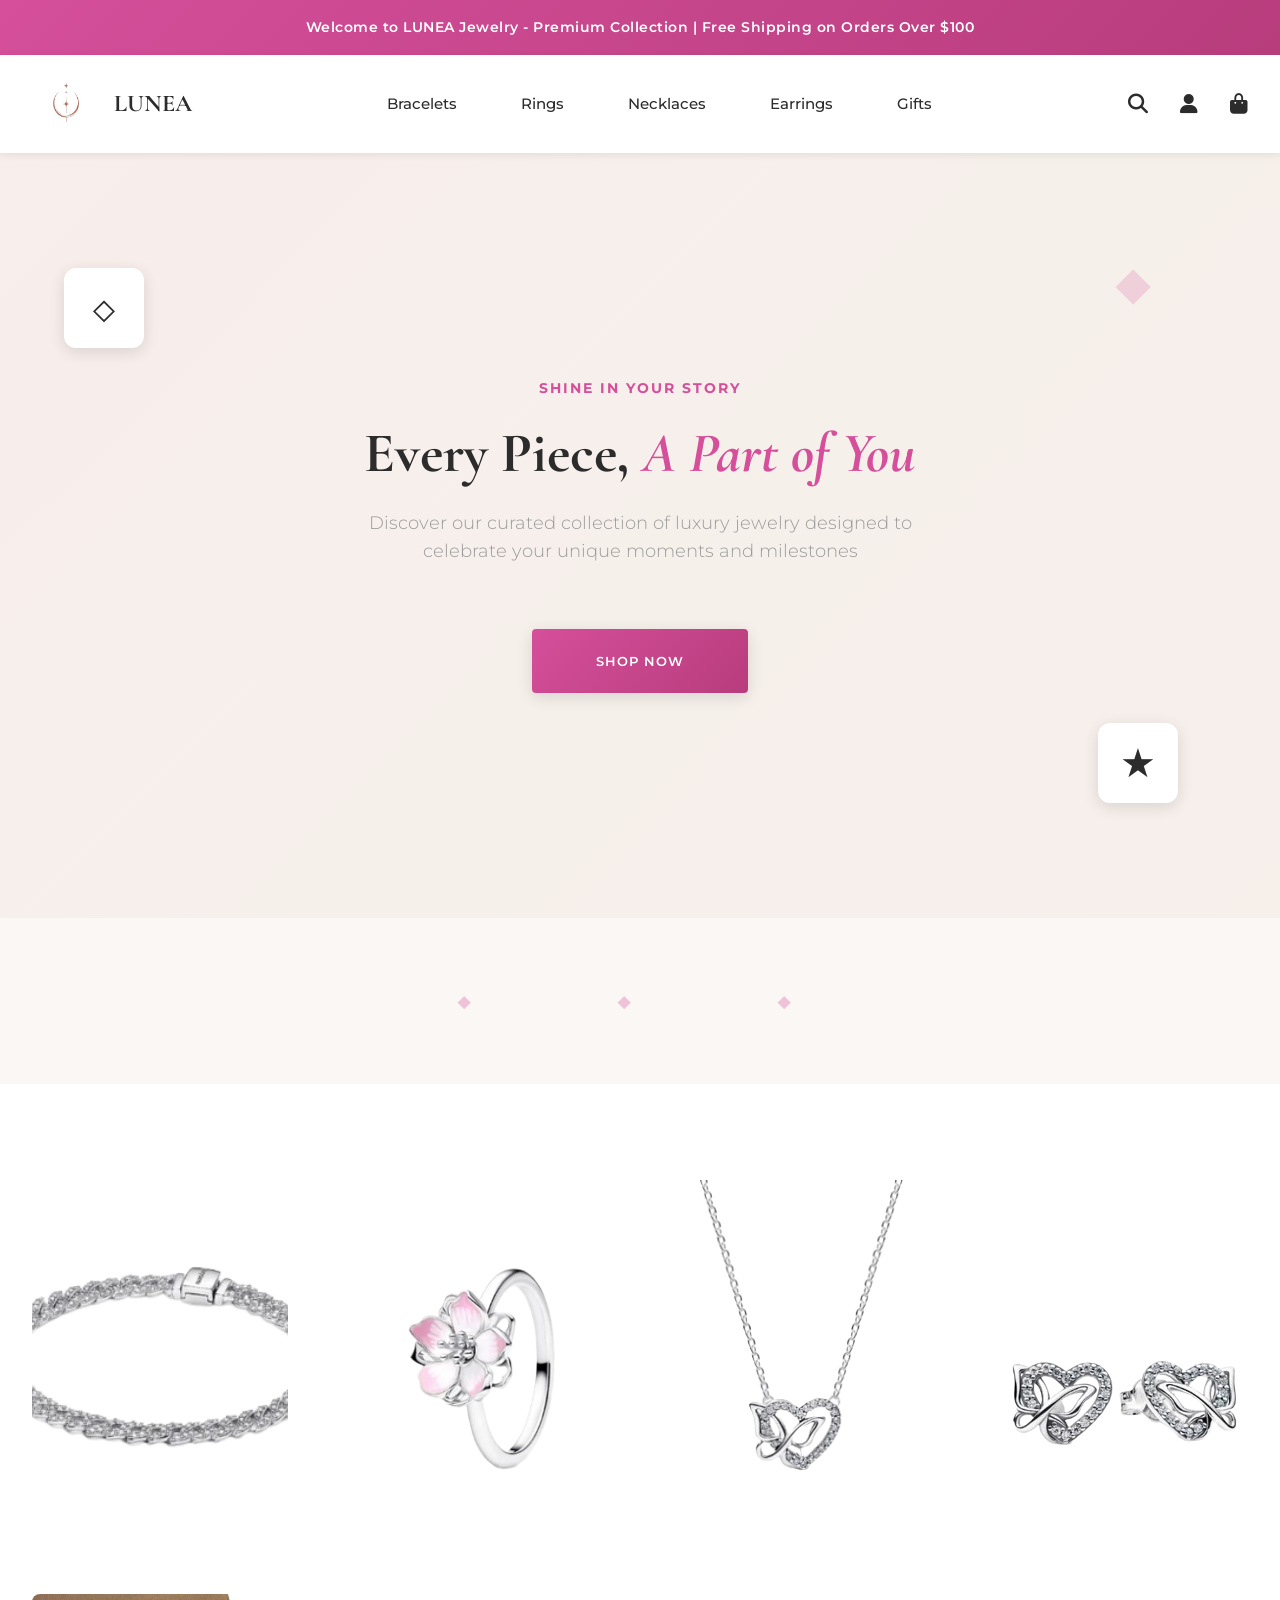
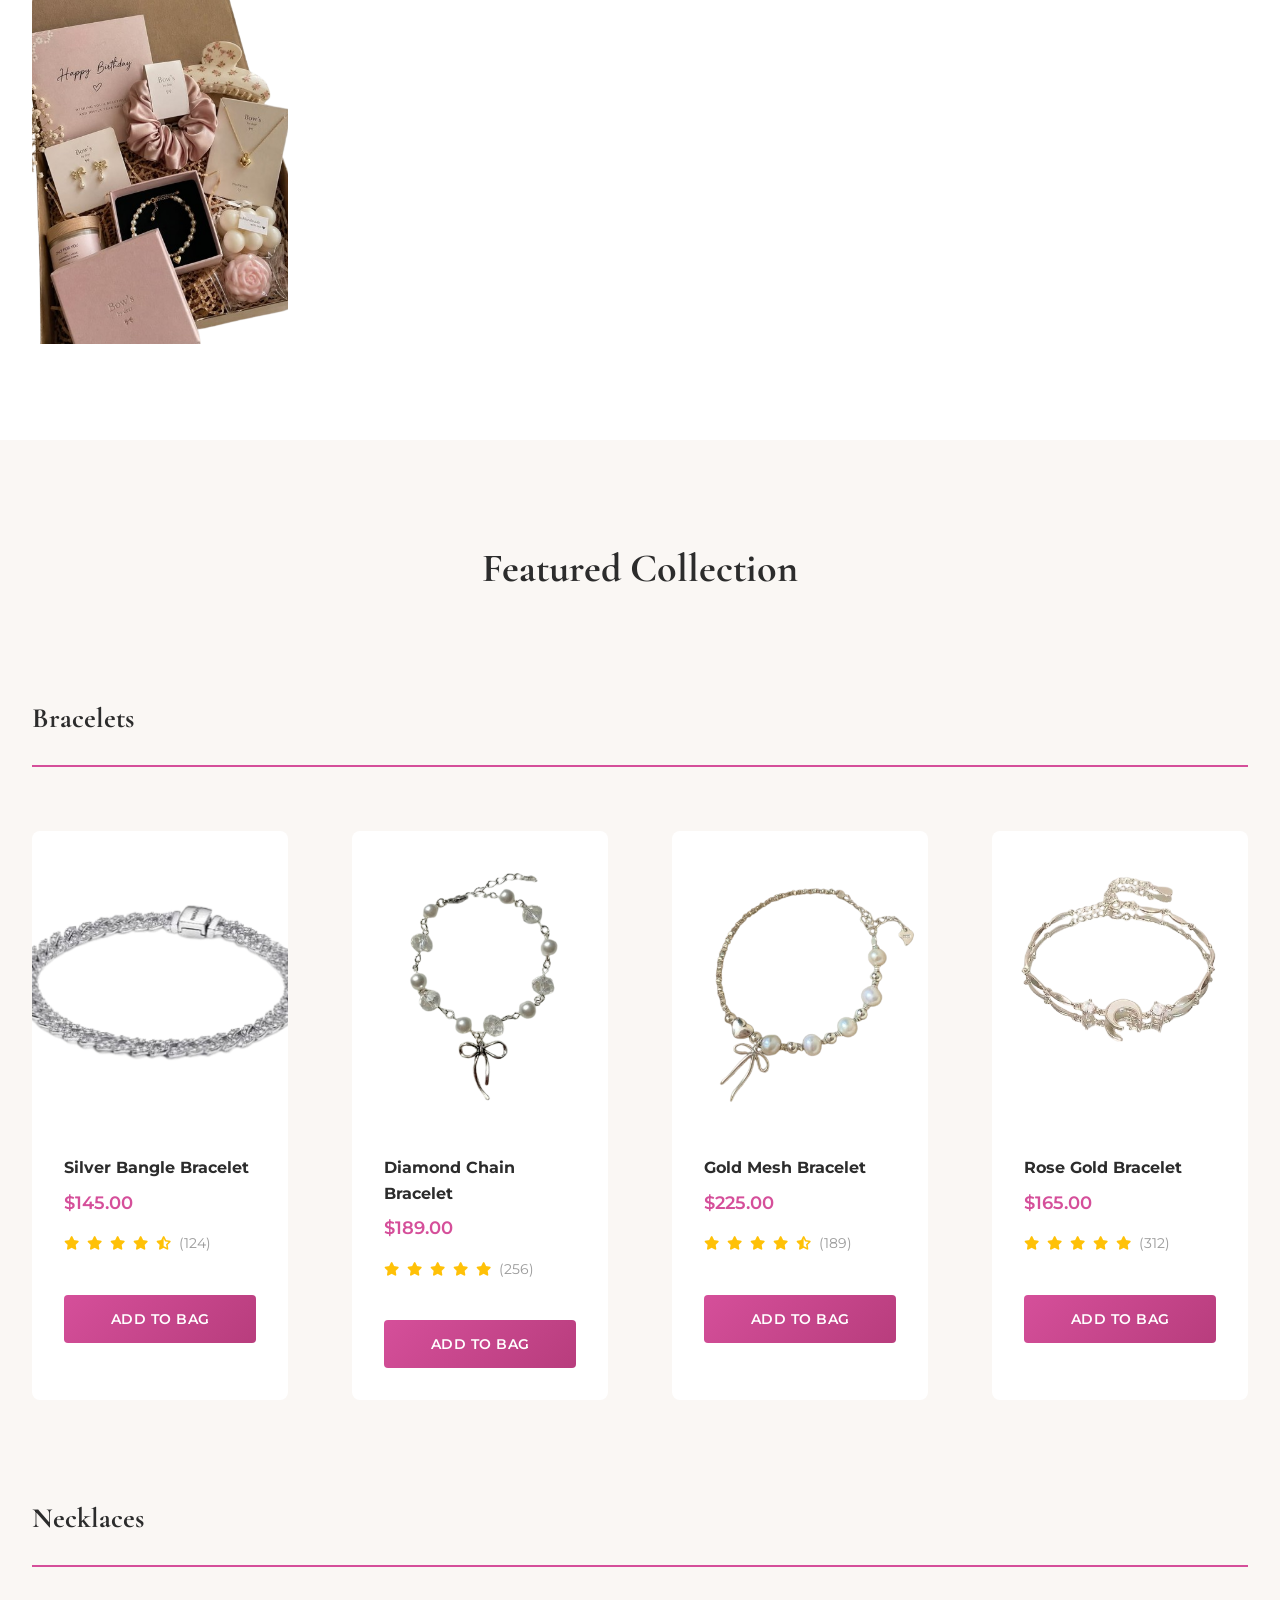
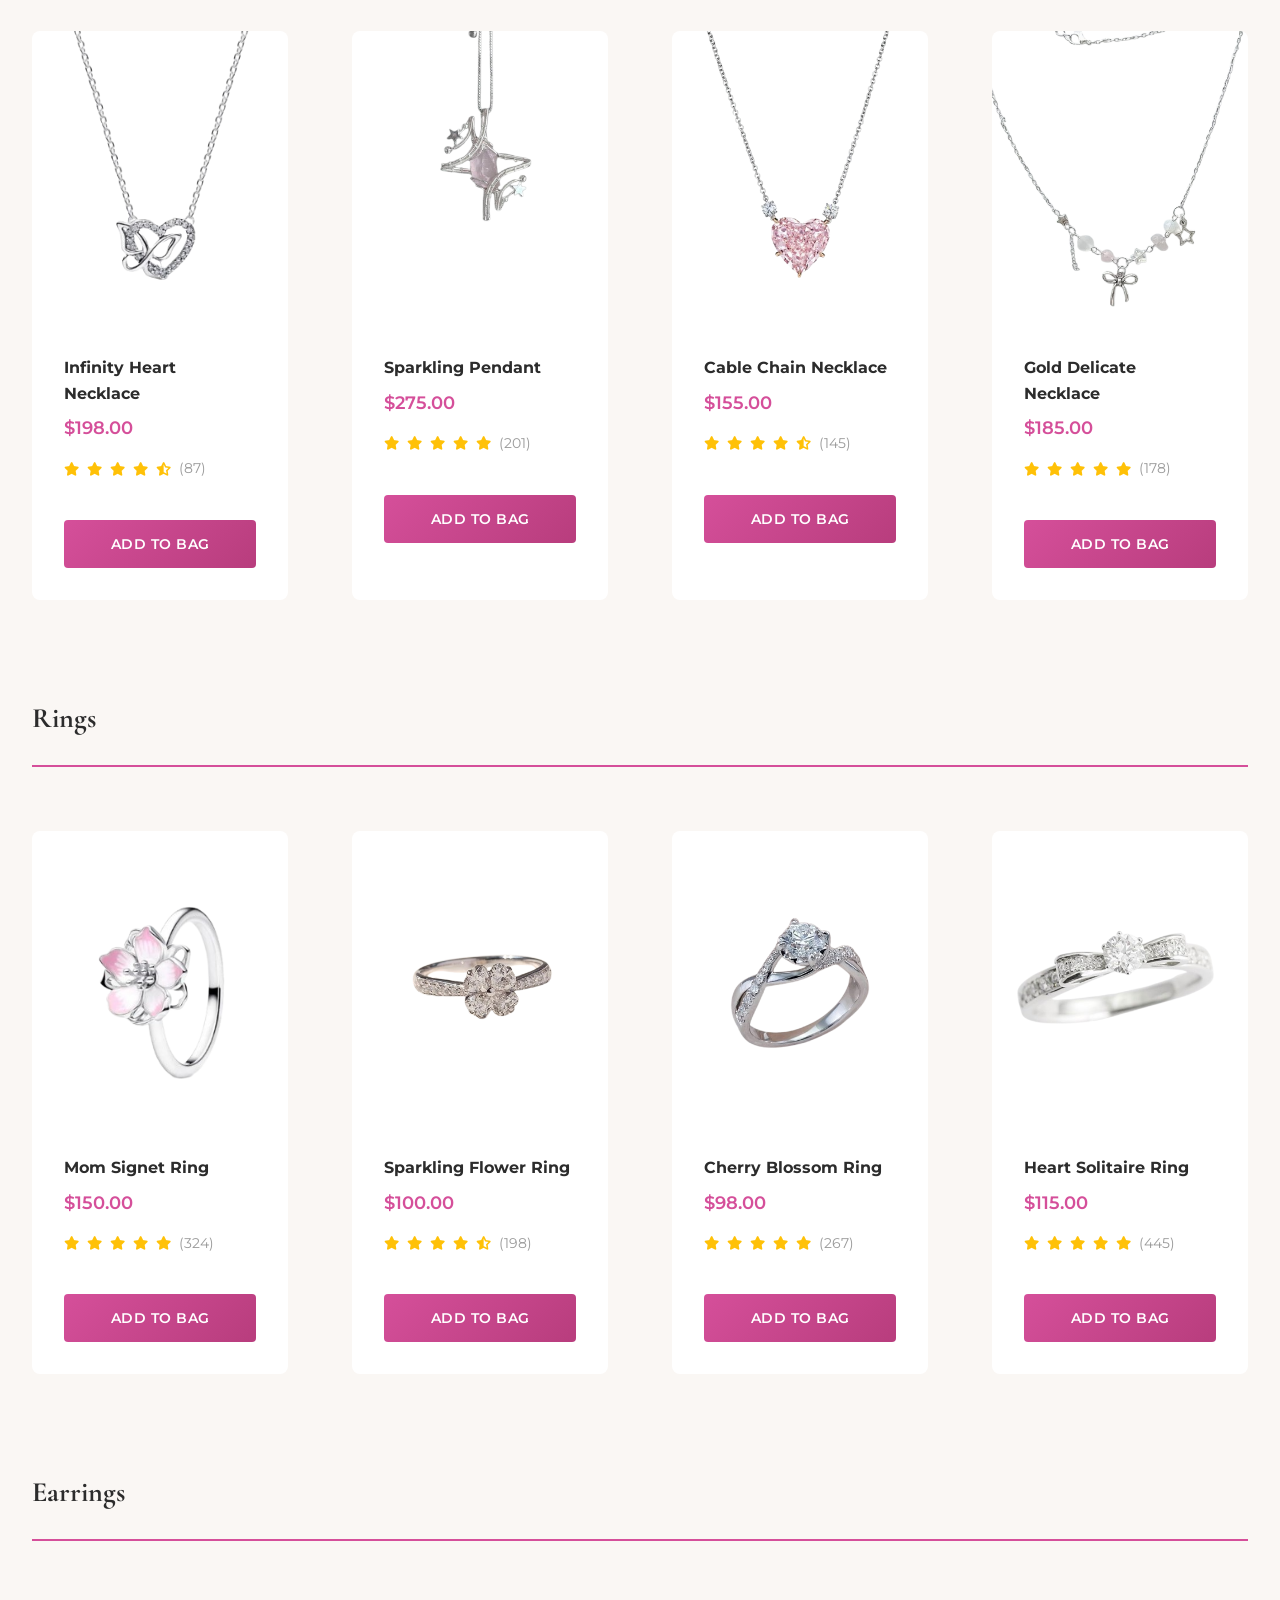
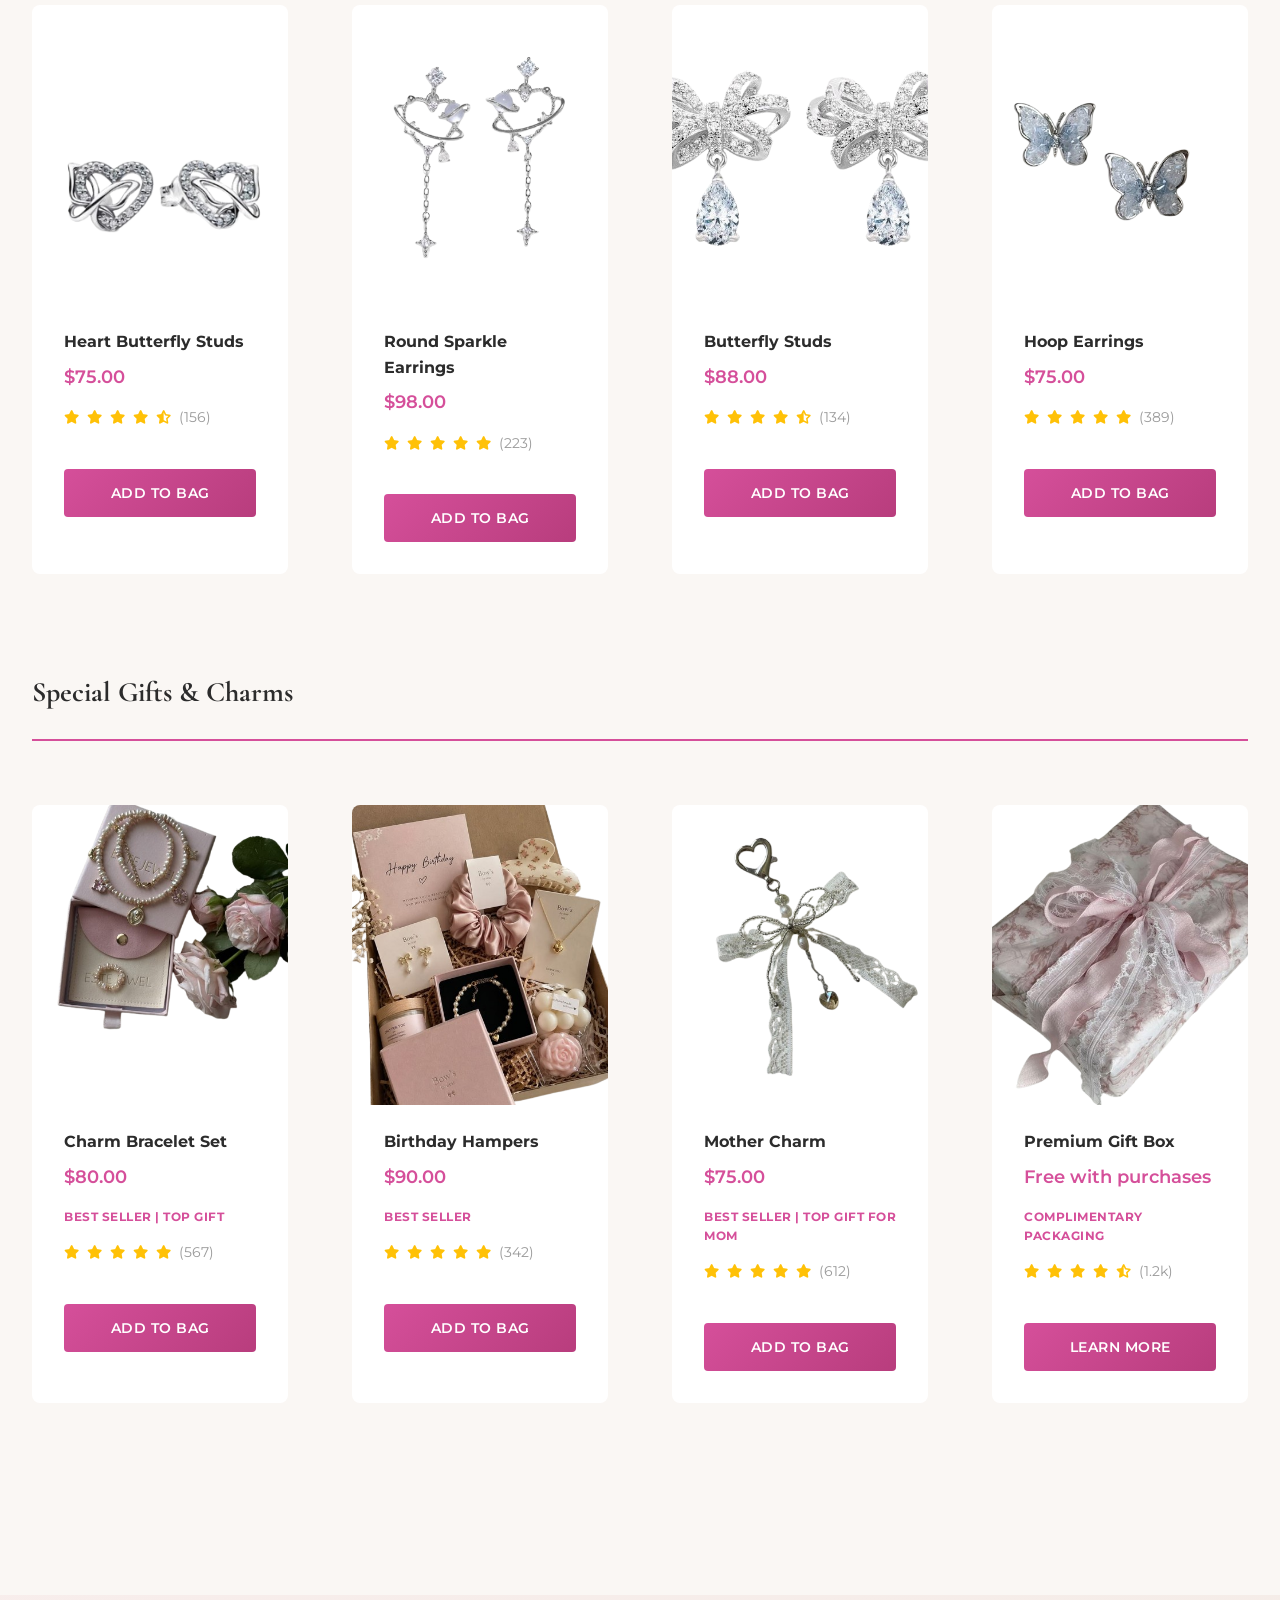
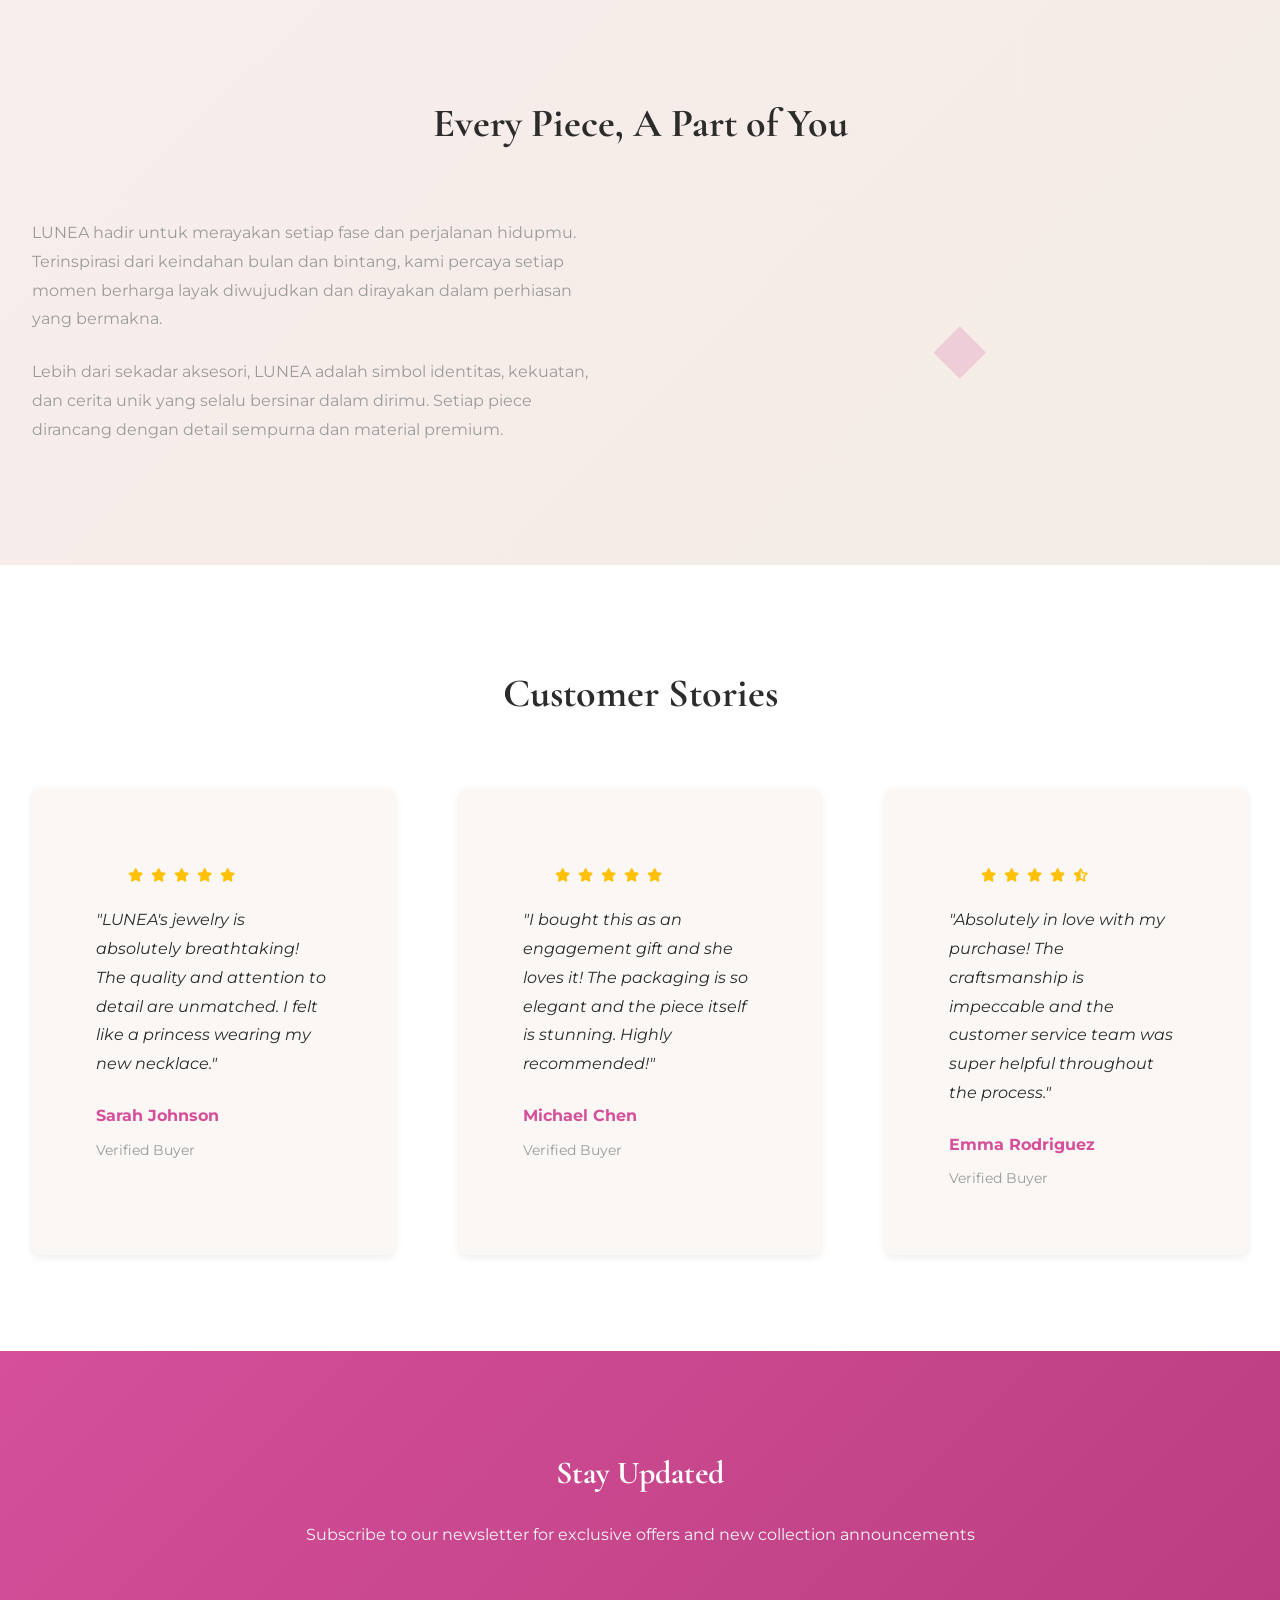
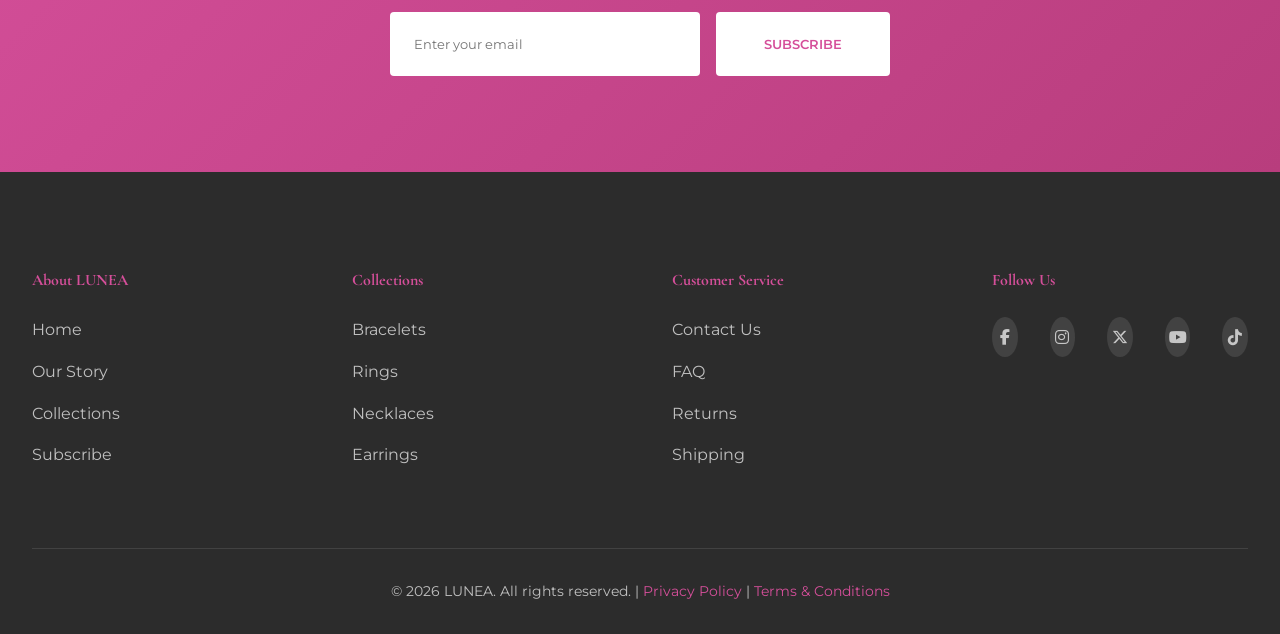
<file: index.html>
<!DOCTYPE html>
<html lang="id">
<head>
    <meta charset="UTF-8">
    <meta name="viewport" content="width=device-width, initial-scale=1.0">
    <title>LUNEA Jewelry — Shine In Your Story</title>
    <meta name="description" content="LUNEA Jewelry - Luxury jewelry collection featuring bracelets, rings, necklaces, earrings, and gifts">
    
    <!-- Google Fonts -->
    <link rel="preconnect" href="https://fonts.googleapis.com">
    <link rel="preconnect" href="https://fonts.gstatic.com" crossorigin>
    <link href="https://fonts.googleapis.com/css2?family=Cormorant+Garamond:ital,wght@0,300;0,400;0,500;0,600;1,300;1,400&family=Montserrat:wght@300;400;500;600&display=swap" rel="stylesheet">
    
    <!-- Font Awesome Icons -->
    <link rel="stylesheet" href="https://cdnjs.cloudflare.com/ajax/libs/font-awesome/6.4.0/css/all.min.css">
    
    <!-- Main CSS -->
    <link rel="stylesheet" href="src/css/styles-advanced.css">
</head>
<body>
    <!-- ========== ANNOUNCEMENT BAR ========== -->
    <div class="announcement">
        <p>Welcome to LUNEA Jewelry - Premium Collection | Free Shipping on Orders Over $100</p>
    </div>

    <!-- ========== NAVIGATION ========== -->
    <nav class="navbar" id="navbar">
        <div class="navbar-container">
            <!-- Logo -->
            <div class="logo">
                <img src="src/assets/images/logo.png" alt="LUNEA Logo" style="height: 50px; width: auto;">
                <span>LUNEA</span>
            </div>

            <!-- Desktop Navigation -->
            <div class="nav-links">
                <a href="#featured-bracelets">Bracelets</a>
                <a href="#featured-rings">Rings</a>
                <a href="#featured-necklaces">Necklaces</a>
                <a href="#featured-earrings">Earrings</a>
                <a href="#featured-gifts">Gifts</a>
            </div>

            <!-- Nav Icons -->
            <div class="nav-icons">
                <button class="icon-btn" title="Search"><i class="fas fa-search"></i></button>
                <button class="icon-btn" title="Account"><i class="fas fa-user"></i></button>
                <button class="icon-btn" title="Cart"><i class="fas fa-shopping-bag"></i></button>
            </div>

            <!-- Mobile Hamburger -->
            <button class="hamburger" id="hamburger">
                <span></span>
                <span></span>
                <span></span>
            </button>
        </div>
    </nav>

    <!-- Mobile Menu -->
    <nav class="mobile-menu" id="mobileMenu">
        <a href="#featured-bracelets" class="mobile-link">
            Bracelets
            <span class="plus">+</span>
        </a>
        <a href="#featured-rings" class="mobile-link">
            Rings
            <span class="plus">+</span>
        </a>
        <a href="#featured-necklaces" class="mobile-link">
            Necklaces
            <span class="plus">+</span>
        </a>
        <a href="#featured-earrings" class="mobile-link">
            Earrings
            <span class="plus">+</span>
        </a>
        <a href="#featured-gifts" class="mobile-link">
            Gifts
            <span class="plus">+</span>
        </a>
    </nav>

    <!-- ========== HERO SECTION ========== -->
    <section class="hero" id="home">
        <div class="hero-bg"></div>
        
        <div class="hero-ornament">◆</div>
        
        <div class="hero-card hero-card-1">
            <div class="jewelry-icon">◇</div>
        </div>
        <div class="hero-card hero-card-2">
            <div class="jewelry-icon">★</div>
        </div>

        <div class="hero-content">
            <div class="hero-label">Shine In Your Story</div>
            <h1 class="hero-title">
                Every Piece, <em>A Part of You</em>
            </h1>
            <p class="hero-subtitle">
                Discover our curated collection of luxury jewelry designed to celebrate your unique moments and milestones
            </p>
            <button class="btn btn-hero" onclick="document.getElementById('featured').scrollIntoView({behavior: 'smooth'})">
                SHOP NOW
            </button>
        </div>
    </section>

    <div class="ornament-divider" aria-hidden="true">◆ &nbsp; ◆ &nbsp; ◆</div>

    <!-- ========== CATEGORIES SECTION ========== -->
    <section class="categories" id="categories">
        <div class="container">
            <div class="categories-grid">
                <!-- Bracelets -->
                <div class="category-card" id="bracelets">
                    <div class="category-image">
                        <img src="src/assets/images/bracelet.png" alt="Bracelets">
                    </div>
                    <div class="category-content">
                        <h2>Bracelets</h2>
                        <p>Elegant wrist jewelry</p>
                    </div>
                </div>

                <!-- Rings -->
                <div class="category-card" id="rings">
                    <div class="category-image">
                        <img src="src/assets/images/ring.png" alt="Rings">
                    </div>
                    <div class="category-content">
                        <h2>Rings</h2>
                        <p>Timeless finger jewelry</p>
                    </div>
                </div>

                <!-- Necklaces -->
                <div class="category-card" id="necklaces">
                    <div class="category-image">
                        <img src="src/assets/images/necklace.png" alt="Necklaces">
                    </div>
                    <div class="category-content">
                        <h2>Necklaces</h2>
                        <p>Statement neck pieces</p>
                    </div>
                </div>

                <!-- Earrings -->
                <div class="category-card" id="earrings">
                    <div class="category-image">
                        <img src="src/assets/images/earring.png" alt="Earrings">
                    </div>
                    <div class="category-content">
                        <h2>Earrings</h2>
                        <p>Delicate ear adornments</p>
                    </div>
                </div>

                <!-- Gifts -->
                <div class="category-card" id="gifts">
                    <div class="category-image">
                        <img src="src/assets/images/birthday.png" alt="Gifts">
                    </div>
                    <div class="category-content">
                        <h2>Gifts</h2>
                        <p>Premium packaging</p>
                    </div>
                </div>
            </div>
        </div>
    </section>

    <!-- ========== FEATURED PRODUCTS ========== -->
    <section class="featured" id="featured">
        <div class="container">
            <h2 class="section-heading">Featured Collection</h2>

            <!-- Bracelets Grid -->
            <h3 class="collection-title" id="featured-bracelets">Bracelets</h3>
            <div class="products-grid">
                <div class="product-card">
                    <div class="product-image">
                        <img src="src/assets/images/bracelet.png" alt="Silver Bangle Bracelet">
                        <div class="product-overlay">
                            <button class="btn-overlay">Quick View</button>
                        </div>
                    </div>
                    <h3>Silver Bangle Bracelet</h3>
                    <p class="price">$145.00</p>
                    <div class="rating">
                        <i class="fas fa-star"></i>
                        <i class="fas fa-star"></i>
                        <i class="fas fa-star"></i>
                        <i class="fas fa-star"></i>
                        <i class="fas fa-star-half-alt"></i>
                        <span>(124)</span>
                    </div>
                    <button class="btn-add">Add to Bag</button>
                </div>

                <div class="product-card">
                    <div class="product-image">
                        <img src="src/assets/images/bracelet1.png" alt="Diamond Chain Bracelet">
                        <div class="product-overlay">
                            <button class="btn-overlay">Quick View</button>
                        </div>
                    </div>
                    <h3>Diamond Chain Bracelet</h3>
                    <p class="price">$189.00</p>
                    <div class="rating">
                        <i class="fas fa-star"></i>
                        <i class="fas fa-star"></i>
                        <i class="fas fa-star"></i>
                        <i class="fas fa-star"></i>
                        <i class="fas fa-star"></i>
                        <span>(256)</span>
                    </div>
                    <button class="btn-add">Add to Bag</button>
                </div>

                <div class="product-card">
                    <div class="product-image">
                        <img src="src/assets/images/bracelet2.png" alt="Gold Mesh Bracelet">
                        <div class="product-overlay">
                            <button class="btn-overlay">Quick View</button>
                        </div>
                    </div>
                    <h3>Gold Mesh Bracelet</h3>
                    <p class="price">$225.00</p>
                    <div class="rating">
                        <i class="fas fa-star"></i>
                        <i class="fas fa-star"></i>
                        <i class="fas fa-star"></i>
                        <i class="fas fa-star"></i>
                        <i class="fas fa-star-half-alt"></i>
                        <span>(189)</span>
                    </div>
                    <button class="btn-add">Add to Bag</button>
                </div>

                <div class="product-card">
                    <div class="product-image">
                        <img src="src/assets/images/bracelet3.png" alt="Rose Gold Bracelet">
                        <div class="product-overlay">
                            <button class="btn-overlay">Quick View</button>
                        </div>
                    </div>
                    <h3>Rose Gold Bracelet</h3>
                    <p class="price">$165.00</p>
                    <div class="rating">
                        <i class="fas fa-star"></i>
                        <i class="fas fa-star"></i>
                        <i class="fas fa-star"></i>
                        <i class="fas fa-star"></i>
                        <i class="fas fa-star"></i>
                        <span>(312)</span>
                    </div>
                    <button class="btn-add">Add to Bag</button>
                </div>
            </div>

            <!-- Necklaces Grid -->
            <h3 class="collection-title" id="featured-necklaces">Necklaces</h3>
            <div class="products-grid">
                <div class="product-card">
                    <div class="product-image">
                        <img src="src/assets/images/necklace.png" alt="Infinity Heart Necklace">
                        <div class="product-overlay">
                            <button class="btn-overlay">Quick View</button>
                        </div>
                    </div>
                    <h3>Infinity Heart Necklace</h3>
                    <p class="price">$198.00</p>
                    <div class="rating">
                        <i class="fas fa-star"></i>
                        <i class="fas fa-star"></i>
                        <i class="fas fa-star"></i>
                        <i class="fas fa-star"></i>
                        <i class="fas fa-star-half-alt"></i>
                        <span>(87)</span>
                    </div>
                    <button class="btn-add">Add to Bag</button>
                </div>

                <div class="product-card">
                    <div class="product-image">
                        <img src="src/assets/images/necklace5.png" alt="Sparkling Pendant Necklace">
                        <div class="product-overlay">
                            <button class="btn-overlay">Quick View</button>
                        </div>
                    </div>
                    <h3>Sparkling Pendant</h3>
                    <p class="price">$275.00</p>
                    <div class="rating">
                        <i class="fas fa-star"></i>
                        <i class="fas fa-star"></i>
                        <i class="fas fa-star"></i>
                        <i class="fas fa-star"></i>
                        <i class="fas fa-star"></i>
                        <span>(201)</span>
                    </div>
                    <button class="btn-add">Add to Bag</button>
                </div>

                <div class="product-card">
                    <div class="product-image">
                        <img src="src/assets/images/necklace2.png" alt="Cable Chain Necklace">
                        <div class="product-overlay">
                            <button class="btn-overlay">Quick View</button>
                        </div>
                    </div>
                    <h3>Cable Chain Necklace</h3>
                    <p class="price">$155.00</p>
                    <div class="rating">
                        <i class="fas fa-star"></i>
                        <i class="fas fa-star"></i>
                        <i class="fas fa-star"></i>
                        <i class="fas fa-star"></i>
                        <i class="fas fa-star-half-alt"></i>
                        <span>(145)</span>
                    </div>
                    <button class="btn-add">Add to Bag</button>
                </div>

                <div class="product-card">
                    <div class="product-image">
                        <img src="src/assets/images/necklace4.png" alt="Gold Delicate Necklace">
                        <div class="product-overlay">
                            <button class="btn-overlay">Quick View</button>
                        </div>
                    </div>
                    <h3>Gold Delicate Necklace</h3>
                    <p class="price">$185.00</p>
                    <div class="rating">
                        <i class="fas fa-star"></i>
                        <i class="fas fa-star"></i>
                        <i class="fas fa-star"></i>
                        <i class="fas fa-star"></i>
                        <i class="fas fa-star"></i>
                        <span>(178)</span>
                    </div>
                    <button class="btn-add">Add to Bag</button>
                </div>
            </div>

            <!-- Rings Grid -->
            <h3 class="collection-title" id="featured-rings">Rings</h3>
            <div class="products-grid">
                <div class="product-card">
                    <div class="product-image">
                        <img src="src/assets/images/ring.png" alt="Mom Signet Ring">
                        <div class="product-overlay">
                            <button class="btn-overlay">Quick View</button>
                        </div>
                    </div>
                    <h3>Mom Signet Ring</h3>
                    <p class="price">$150.00</p>
                    <div class="rating">
                        <i class="fas fa-star"></i>
                        <i class="fas fa-star"></i>
                        <i class="fas fa-star"></i>
                        <i class="fas fa-star"></i>
                        <i class="fas fa-star"></i>
                        <span>(324)</span>
                    </div>
                    <button class="btn-add">Add to Bag</button>
                </div>

                <div class="product-card">
                    <div class="product-image">
                        <img src="src/assets/images/ring1.png" alt="Sparkling Flower Ring">
                        <div class="product-overlay">
                            <button class="btn-overlay">Quick View</button>
                        </div>
                    </div>
                    <h3>Sparkling Flower Ring</h3>
                    <p class="price">$100.00</p>
                    <div class="rating">
                        <i class="fas fa-star"></i>
                        <i class="fas fa-star"></i>
                        <i class="fas fa-star"></i>
                        <i class="fas fa-star"></i>
                        <i class="fas fa-star-half-alt"></i>
                        <span>(198)</span>
                    </div>
                    <button class="btn-add">Add to Bag</button>
                </div>

                <div class="product-card">
                    <div class="product-image">
                        <img src="src/assets/images/ring2.png" alt="Cherry Blossom Ring">
                        <div class="product-overlay">
                            <button class="btn-overlay">Quick View</button>
                        </div>
                    </div>
                    <h3>Cherry Blossom Ring</h3>
                    <p class="price">$98.00</p>
                    <div class="rating">
                        <i class="fas fa-star"></i>
                        <i class="fas fa-star"></i>
                        <i class="fas fa-star"></i>
                        <i class="fas fa-star"></i>
                        <i class="fas fa-star"></i>
                        <span>(267)</span>
                    </div>
                    <button class="btn-add">Add to Bag</button>
                </div>

                <div class="product-card">
                    <div class="product-image">
                        <img src="src/assets/images/ring3.png" alt="Heart Solitaire Ring">
                        <div class="product-overlay">
                            <button class="btn-overlay">Quick View</button>
                        </div>
                    </div>
                    <h3>Heart Solitaire Ring</h3>
                    <p class="price">$115.00</p>
                    <div class="rating">
                        <i class="fas fa-star"></i>
                        <i class="fas fa-star"></i>
                        <i class="fas fa-star"></i>
                        <i class="fas fa-star"></i>
                        <i class="fas fa-star"></i>
                        <span>(445)</span>
                    </div>
                    <button class="btn-add">Add to Bag</button>
                </div>
            </div>

            <!-- Earrings Grid -->
            <h3 class="collection-title" id="featured-earrings">Earrings</h3>
            <div class="products-grid">
                <div class="product-card">
                    <div class="product-image">
                        <img src="src/assets/images/earring.png" alt="Heart Butterfly Studs">
                        <div class="product-overlay">
                            <button class="btn-overlay">Quick View</button>
                        </div>
                    </div>
                    <h3>Heart Butterfly Studs</h3>
                    <p class="price">$75.00</p>
                    <div class="rating">
                        <i class="fas fa-star"></i>
                        <i class="fas fa-star"></i>
                        <i class="fas fa-star"></i>
                        <i class="fas fa-star"></i>
                        <i class="fas fa-star-half-alt"></i>
                        <span>(156)</span>
                    </div>
                    <button class="btn-add">Add to Bag</button>
                </div>

                <div class="product-card">
                    <div class="product-image">
                        <img src="src/assets/images/earring1.png" alt="Round Sparkle Earrings">
                        <div class="product-overlay">
                            <button class="btn-overlay">Quick View</button>
                        </div>
                    </div>
                    <h3>Round Sparkle Earrings</h3>
                    <p class="price">$98.00</p>
                    <div class="rating">
                        <i class="fas fa-star"></i>
                        <i class="fas fa-star"></i>
                        <i class="fas fa-star"></i>
                        <i class="fas fa-star"></i>
                        <i class="fas fa-star"></i>
                        <span>(223)</span>
                    </div>
                    <button class="btn-add">Add to Bag</button>
                </div>

                <div class="product-card">
                    <div class="product-image">
                        <img src="src/assets/images/earring2.png" alt="Butterfly Studs">
                        <div class="product-overlay">
                            <button class="btn-overlay">Quick View</button>
                        </div>
                    </div>
                    <h3>Butterfly Studs</h3>
                    <p class="price">$88.00</p>
                    <div class="rating">
                        <i class="fas fa-star"></i>
                        <i class="fas fa-star"></i>
                        <i class="fas fa-star"></i>
                        <i class="fas fa-star"></i>
                        <i class="fas fa-star-half-alt"></i>
                        <span>(134)</span>
                    </div>
                    <button class="btn-add">Add to Bag</button>
                </div>

                <div class="product-card">
                    <div class="product-image">
                        <img src="src/assets/images/earring3.png" alt="Hoop Earrings">
                        <div class="product-overlay">
                            <button class="btn-overlay">Quick View</button>
                        </div>
                    </div>
                    <h3>Hoop Earrings</h3>
                    <p class="price">$75.00</p>
                    <div class="rating">
                        <i class="fas fa-star"></i>
                        <i class="fas fa-star"></i>
                        <i class="fas fa-star"></i>
                        <i class="fas fa-star"></i>
                        <i class="fas fa-star"></i>
                        <span>(389)</span>
                    </div>
                    <button class="btn-add">Add to Bag</button>
                </div>
            </div>

            <!-- Gifts Grid -->
            <h3 class="collection-title" id="featured-gifts">Special Gifts & Charms</h3>
            <div class="products-grid">
                <div class="product-card">
                    <div class="product-image">
                        <img src="src/assets/images/setbracelet.png" alt="Charm Bracelet Set">
                        <div class="product-overlay">
                            <button class="btn-overlay">Quick View</button>
                        </div>
                    </div>
                    <h3>Charm Bracelet Set</h3>
                    <p class="price">$80.00</p>
                    <p class="tag">BEST SELLER | TOP GIFT</p>
                    <div class="rating">
                        <i class="fas fa-star"></i>
                        <i class="fas fa-star"></i>
                        <i class="fas fa-star"></i>
                        <i class="fas fa-star"></i>
                        <i class="fas fa-star"></i>
                        <span>(567)</span>
                    </div>
                    <button class="btn-add">Add to Bag</button>
                </div>

                <div class="product-card">
                    <div class="product-image">
                        <img src="src/assets/images/birthday.png" alt="Birthday Charm">
                        <div class="product-overlay">
                            <button class="btn-overlay">Quick View</button>
                        </div>
                    </div>
                    <h3>Birthday Hampers</h3>
                    <p class="price">$90.00</p>
                    <p class="tag">BEST SELLER</p>
                    <div class="rating">
                        <i class="fas fa-star"></i>
                        <i class="fas fa-star"></i>
                        <i class="fas fa-star"></i>
                        <i class="fas fa-star"></i>
                        <i class="fas fa-star"></i>
                        <span>(342)</span>
                    </div>
                    <button class="btn-add">Add to Bag</button>
                </div>

                <div class="product-card">
                    <div class="product-image">
                        <img src="src/assets/images/charm3.png" alt="Mother Charm">
                        <div class="product-overlay">
                            <button class="btn-overlay">Quick View</button>
                        </div>
                    </div>
                    <h3>Mother Charm</h3>
                    <p class="price">$75.00</p>
                    <p class="tag">BEST SELLER | TOP GIFT FOR MOM</p>
                    <div class="rating">
                        <i class="fas fa-star"></i>
                        <i class="fas fa-star"></i>
                        <i class="fas fa-star"></i>
                        <i class="fas fa-star"></i>
                        <i class="fas fa-star"></i>
                        <span>(612)</span>
                    </div>
                    <button class="btn-add">Add to Bag</button>
                </div>

                <div class="product-card">
                    <div class="product-image">
                        <img src="src/assets/images/box.png" alt="Premium Gift Box">
                        <div class="product-overlay">
                            <button class="btn-overlay">Quick View</button>
                        </div>
                    </div>
                    <h3>Premium Gift Box</h3>
                    <p class="price">Free with purchases</p>
                    <p class="tag">COMPLIMENTARY PACKAGING</p>
                    <div class="rating">
                        <i class="fas fa-star"></i>
                        <i class="fas fa-star"></i>
                        <i class="fas fa-star"></i>
                        <i class="fas fa-star"></i>
                        <i class="fas fa-star-half-alt"></i>
                        <span>(1.2k)</span>
                    </div>
                    <button class="btn-add">Learn More</button>
                </div>
            </div>
        </div>
    </section>

    <!-- ========== BRAND STORY ========== -->
    <section class="brand-story">
        <div class="container">
            <h2>Every Piece, A Part of You</h2>
            <div class="story-grid">
                <div class="story-text">
                    <p>LUNEA hadir untuk merayakan setiap fase dan perjalanan hidupmu. Terinspirasi dari keindahan bulan dan bintang, kami percaya setiap momen berharga layak diwujudkan dan dirayakan dalam perhiasan yang bermakna.</p>
                    <p>Lebih dari sekadar aksesori, LUNEA adalah simbol identitas, kekuatan, dan cerita unik yang selalu bersinar dalam dirimu. Setiap piece dirancang dengan detail sempurna dan material premium.</p>
                </div>
                <div class="story-visual">
                    <div class="ornament">◆</div>
                </div>
            </div>
        </div>
    </section>

    <!-- ========== TESTIMONIALS ========== -->
    <section class="testimonials">
        <div class="container">
            <h2>Customer Stories</h2>
            <div class="testimonials-grid">
                <div class="testimonial">
                    <div class="rating">
                        <i class="fas fa-star"></i>
                        <i class="fas fa-star"></i>
                        <i class="fas fa-star"></i>
                        <i class="fas fa-star"></i>
                        <i class="fas fa-star"></i>
                    </div>
                    <p>"LUNEA's jewelry is absolutely breathtaking! The quality and attention to detail are unmatched. I felt like a princess wearing my new necklace."</p>
                    <h4>Sarah Johnson</h4>
                    <span>Verified Buyer</span>
                </div>

                <div class="testimonial">
                    <div class="rating">
                        <i class="fas fa-star"></i>
                        <i class="fas fa-star"></i>
                        <i class="fas fa-star"></i>
                        <i class="fas fa-star"></i>
                        <i class="fas fa-star"></i>
                    </div>
                    <p>"I bought this as an engagement gift and she loves it! The packaging is so elegant and the piece itself is stunning. Highly recommended!"</p>
                    <h4>Michael Chen</h4>
                    <span>Verified Buyer</span>
                </div>

                <div class="testimonial">
                    <div class="rating">
                        <i class="fas fa-star"></i>
                        <i class="fas fa-star"></i>
                        <i class="fas fa-star"></i>
                        <i class="fas fa-star"></i>
                        <i class="fas fa-star-half-alt"></i>
                    </div>
                    <p>"Absolutely in love with my purchase! The craftsmanship is impeccable and the customer service team was super helpful throughout the process."</p>
                    <h4>Emma Rodriguez</h4>
                    <span>Verified Buyer</span>
                </div>
            </div>
        </div>
    </section>

    <!-- ========== NEWSLETTER ========== -->
    <section class="newsletter" id="newsletter">
        <div class="container">
            <h2>Stay Updated</h2>
            <p>Subscribe to our newsletter for exclusive offers and new collection announcements</p>
            <form class="newsletter-form" id="newsletterForm">
                <input type="email" placeholder="Enter your email" required>
                <button type="submit" class="btn btn-newsletter">Subscribe</button>
            </form>
        </div>
    </section>

    <!-- ========== FOOTER ========== -->
    <footer>
        <div class="container">
            <div class="footer-grid">
                <div class="footer-col">
                    <h4>About LUNEA</h4>
                    <ul>
                        <li><a href="#home">Home</a></li>
                        <li><a href="#story">Our Story</a></li>
                        <li><a href="#featured">Collections</a></li>
                        <li><a href="#newsletter">Subscribe</a></li>
                    </ul>
                </div>

                <div class="footer-col">
                    <h4>Collections</h4>
                    <ul>
                        <li><a href="#bracelets">Bracelets</a></li>
                        <li><a href="#rings">Rings</a></li>
                        <li><a href="#necklaces">Necklaces</a></li>
                        <li><a href="#earrings">Earrings</a></li>
                    </ul>
                </div>

                <div class="footer-col">
                    <h4>Customer Service</h4>
                    <ul>
                        <li><a href="#">Contact Us</a></li>
                        <li><a href="#">FAQ</a></li>
                        <li><a href="#">Returns</a></li>
                        <li><a href="#">Shipping</a></li>
                    </ul>
                </div>

                <div class="footer-col">
                    <h4>Follow Us</h4>
                    <div class="social-links">
                        <a href="https://facebook.com" target="_blank" title="Facebook"><i class="fab fa-facebook-f"></i></a>
                        <a href="https://instagram.com" target="_blank" title="Instagram"><i class="fab fa-instagram"></i></a>
                        <a href="https://twitter.com" target="_blank" title="Twitter"><i class="fab fa-x-twitter"></i></a>
                        <a href="https://youtube.com" target="_blank" title="YouTube"><i class="fab fa-youtube"></i></a>
                        <a href="https://tiktok.com" target="_blank" title="TikTok"><i class="fab fa-tiktok"></i></a>
                    </div>
                </div>
            </div>

            <div class="footer-bottom">
                <p>&copy; 2026 LUNEA. All rights reserved. | <a href="#">Privacy Policy</a> | <a href="#">Terms & Conditions</a></p>
            </div>
        </div>
    </footer>

    <!-- Toast Notification -->
    <div class="toast" id="toast"></div>

    <!-- JavaScript -->
    <script src="src/js/main-advanced.js"></script>
</body>
</html>
</file>
<file: src/css/styles-advanced.css>
/* ============================================================
   LUNEA JEWELRY - ADVANCED RESPONSIVE STYLES
   Modern Luxury E-Commerce Design
   ============================================================ */

/* ========== CSS VARIABLES ========== */
:root {
    /* Colors - LUNEA Brand */
    --rose: #D54F9A;
    --rose-light: #F2D7D8;
    --rose-dark: #B83D7D;
    --beige: #E6D4C8;
    --charcoal: #2C2C2C;
    --light: #FAF7F4;
    --white: #FFFFFF;
    --gray: #9B9B9B;
    --gray-light: #E8E8E8;
    
    /* Typography */
    --font-serif: 'Cormorant Garamond', serif;
    --font-sans: 'Montserrat', sans-serif;
    
    /* Spacing */
    --spacing-xs: 0.5rem;
    --spacing-sm: 1rem;
    --spacing-md: 1.5rem;
    --spacing-lg: 2rem;
    --spacing-xl: 3rem;
    --spacing-2xl: 4rem;
    --spacing-3xl: 6rem;
    
    /* Shadows */
    --shadow-sm: 0 2px 8px rgba(0,0,0,0.08);
    --shadow-md: 0 4px 16px rgba(0,0,0,0.12);
    --shadow-lg: 0 8px 24px rgba(0,0,0,0.15);
    
    /* Transitions */
    --transition: 0.3s ease-out;
}

/* ========== RESET & BASE ========== */
*, *::before, *::after {
    box-sizing: border-box;
    margin: 0;
    padding: 0;
}

html {
    scroll-behavior: smooth;
}

body {
    font-family: var(--font-sans);
    color: var(--charcoal);
    background: var(--light);
    line-height: 1.6;
}

img {
    display: block;
    width: 100%;
    height: 100%;
    object-fit: cover;
}

a {
    text-decoration: none;
    color: inherit;
    transition: color var(--transition);
}

ul {
    list-style: none;
}

button {
    cursor: pointer;
    border: none;
    font-family: inherit;
}

/* ========== ANNOUNCEMENT BAR ========== */
.announcement {
    background: linear-gradient(135deg, var(--rose) 0%, var(--rose-dark) 100%);
    color: var(--white);
    text-align: center;
    padding: var(--spacing-sm);
    font-size: 0.9rem;
    font-weight: 600;
    letter-spacing: 0.5px;
}

/* ========== NAVIGATION ========== */
.navbar {
    background: var(--white);
    box-shadow: var(--shadow-sm);
    position: sticky;
    top: 0;
    z-index: 1000;
    padding: var(--spacing-md) 0;
}

.navbar.scrolled {
    box-shadow: var(--shadow-md);
}

.navbar-container {
    max-width: 1400px;
    margin: 0 auto;
    padding: 0 var(--spacing-lg);
    display: flex;
    justify-content: space-between;
    align-items: center;
}

/* Logo */
.logo {
    display: flex;
    align-items: center;
    gap: var(--spacing-sm);
    font-family: var(--font-serif);
    font-size: 1.5rem;
    font-weight: 700;
    color: var(--charcoal);
}

.logo-icon {
    width: 32px;
    height: 32px;
    color: var(--rose);
}

/* Desktop Nav */
.nav-links {
    display: flex;
    gap: var(--spacing-2xl);
}

.nav-links a {
    font-size: 0.95rem;
    font-weight: 500;
    color: var(--charcoal);
    position: relative;
}

.nav-links a::after {
    content: '';
    position: absolute;
    bottom: -5px;
    left: 0;
    width: 0;
    height: 2px;
    background: var(--rose);
    transition: width var(--transition);
}

.nav-links a:hover {
    color: var(--rose-dark);
}

.nav-links a:hover::after {
    width: 100%;
}

/* Icons */
.nav-icons {
    display: flex;
    gap: var(--spacing-lg);
}

.icon-btn {
    background: none;
    color: var(--charcoal);
    font-size: 1.25rem;
    transition: color var(--transition);
}

.icon-btn:hover {
    color: var(--rose-dark);
}

/* Hamburger */
.hamburger {
    display: none;
    flex-direction: column;
    background: none;
    gap: 6px;
    width: 24px;
}

.hamburger span {
    width: 24px;
    height: 2px;
    background: var(--charcoal);
    transition: all var(--transition);
}

.hamburger.open span:nth-child(1) {
    transform: translateY(6.5px) rotate(45deg);
}

.hamburger.open span:nth-child(2) {
    opacity: 0;
}

.hamburger.open span:nth-child(3) {
    transform: translateY(-6.5px) rotate(-45deg);
}

/* Mobile Menu */
.mobile-menu {
    display: none;
    position: fixed;
    top: 60px;
    right: 0;
    width: 250px;
    background: var(--white);
    box-shadow: var(--shadow-lg);
    flex-direction: column;
    gap: 0;
    transform: translateX(100%);
    transition: transform var(--transition);
    z-index: 999;
}

.mobile-menu.open {
    transform: translateX(0);
}

.mobile-link {
    display: flex;
    justify-content: space-between;
    padding: var(--spacing-md) var(--spacing-lg);
    border-bottom: 1px solid var(--gray-light);
    font-weight: 500;
    transition: background var(--transition);
}

.mobile-link:hover {
    background: var(--rose-light);
    color: var(--rose-dark);
}

.plus {
    font-size: 1.5rem;
    color: var(--rose);
}

/* ========== HERO SECTION ========== */
.hero {
    position: relative;
    min-height: 85vh;
    display: flex;
    align-items: center;
    justify-content: center;
    overflow: hidden;
    padding: var(--spacing-2xl) var(--spacing-lg);
}

.hero-bg {
    position: absolute;
    inset: 0;
    background: linear-gradient(135deg, 
        rgba(242, 215, 216, 0.3) 0%,
        rgba(230, 212, 200, 0.2) 50%,
        rgba(212, 175, 154, 0.1) 100%);
    z-index: 0;
}

.hero-ornament {
    position: absolute;
    top: 10%;
    right: 10%;
    font-size: 4rem;
    color: var(--rose);
    opacity: 0.2;
    animation: float 6s ease-in-out infinite;
}

/* Floating Cards */
.hero-card {
    position: absolute;
    width: 80px;
    height: 80px;
    background: var(--white);
    border-radius: 12px;
    box-shadow: var(--shadow-md);
    display: flex;
    align-items: center;
    justify-content: center;
    animation: floatCard 4s ease-in-out infinite;
}

.hero-card-1 {
    top: 15%;
    left: 5%;
    animation-delay: 0s;
}

.hero-card-2 {
    bottom: 15%;
    right: 8%;
    animation-delay: 1s;
}

.jewelry-icon {
    font-size: 2.5rem;
}

@keyframes floatCard {
    0%, 100% { transform: translateY(0px); }
    50% { transform: translateY(-20px); }
}

@keyframes float {
    0%, 100% { transform: rotate(0deg); }
    50% { transform: rotate(10deg); }
}

.hero-content {
    position: relative;
    z-index: 1;
    text-align: center;
    max-width: 600px;
    animation: fadeInUp 0.8s ease-out;
}

@keyframes fadeInUp {
    from {
        opacity: 0;
        transform: translateY(30px);
    }
    to {
        opacity: 1;
        transform: translateY(0);
    }
}

.hero-label {
    font-size: 0.85rem;
    font-weight: 700;
    letter-spacing: 2px;
    text-transform: uppercase;
    color: var(--rose);
    margin-bottom: var(--spacing-md);
}

.hero-title {
    font-family: var(--font-serif);
    font-size: 3.5rem;
    font-weight: 700;
    color: var(--charcoal);
    margin-bottom: var(--spacing-md);
    line-height: 1.1;
}

.hero-title em {
    font-style: italic;
    color: var(--rose);
}

.hero-subtitle {
    font-size: 1.1rem;
    color: var(--gray);
    margin-bottom: var(--spacing-2xl);
    font-weight: 300;
}

.btn-hero {
    background: linear-gradient(135deg, var(--rose) 0%, var(--rose-dark) 100%);
    color: var(--white);
    padding: var(--spacing-md) var(--spacing-2xl);
    border-radius: 4px;
    font-weight: 600;
    text-transform: uppercase;
    letter-spacing: 1px;
    box-shadow: var(--shadow-md);
    transition: all var(--transition);
}

.btn-hero:hover {
    transform: translateY(-3px);
    box-shadow: var(--shadow-lg);
}

/* Divider */
.ornament-divider {
    text-align: center;
    font-size: 1.5rem;
    color: var(--rose);
    opacity: 0.3;
    padding: var(--spacing-2xl);
    letter-spacing: var(--spacing-lg);
}

/* ========== CONTAINER ========== */
.container {
    max-width: 1400px;
    margin: 0 auto;
    padding: 0 var(--spacing-lg);
}

/* ========== CATEGORIES ========== */
.categories {
    background: var(--white);
    padding: var(--spacing-3xl) 0;
}

.categories-grid {
    display: grid;
    grid-template-columns: repeat(auto-fit, minmax(250px, 1fr));
    gap: var(--spacing-2xl);
}

.category-card {
    position: relative;
    overflow: hidden;
    border-radius: 8px;
    height: 350px;
    cursor: pointer;
}

.category-image {
    width: 100%;
    height: 100%;
    overflow: hidden;
}

.category-image img {
    transition: transform 0.5s ease-out;
}

.category-card:hover .category-image img {
    transform: scale(1.1);
}

.category-content {
    position: absolute;
    inset: 0;
    background: linear-gradient(135deg, rgba(213, 79, 154, 0.85) 0%, rgba(212, 175, 154, 0.85) 100%);
    display: flex;
    flex-direction: column;
    justify-content: flex-end;
    padding: var(--spacing-2xl);
    color: var(--white);
    opacity: 0;
    transition: opacity var(--transition);
}

.category-card:hover .category-content {
    opacity: 1;
}

.category-content h2 {
    font-family: var(--font-serif);
    font-size: 2rem;
    margin-bottom: var(--spacing-sm);
}

.category-content p {
    font-size: 0.95rem;
    opacity: 0.95;
    margin: 0;
}

/* ========== FEATURED PRODUCTS ========== */
.featured {
    background: var(--light);
    padding: var(--spacing-3xl) 0;
}

.section-heading {
    font-family: var(--font-serif);
    font-size: 2.5rem;
    text-align: center;
    margin-bottom: var(--spacing-3xl);
    color: var(--charcoal);
}

.collection-title {
    font-family: var(--font-serif);
    font-size: 1.75rem;
    margin: var(--spacing-2xl) 0 var(--spacing-2xl);
    color: var(--charcoal);
    border-bottom: 2px solid var(--rose);
    padding-bottom: var(--spacing-md);
}

.products-grid {
    display: grid;
    grid-template-columns: repeat(auto-fill, minmax(250px, 1fr));
    gap: var(--spacing-2xl);
    margin-bottom: var(--spacing-3xl);
}

/* Product Card */
.product-card {
    background: var(--white);
    border-radius: 8px;
    overflow: hidden;
    transition: all var(--transition);
}

.product-card:hover {
    transform: translateY(-8px);
    box-shadow: var(--shadow-lg);
}

.product-image {
    position: relative;
    overflow: hidden;
    height: 300px;
}

.product-image img {
    transition: transform 0.5s ease-out;
}

.product-card:hover .product-image img {
    transform: scale(1.08);
}

.product-overlay {
    position: absolute;
    inset: 0;
    background: rgba(0, 0, 0, 0.5);
    display: flex;
    align-items: center;
    justify-content: center;
    opacity: 0;
    transition: opacity var(--transition);
}

.product-card:hover .product-overlay {
    opacity: 1;
}

.btn-overlay {
    background: var(--white);
    color: var(--rose);
    padding: var(--spacing-sm) var(--spacing-xl);
    border-radius: 4px;
    font-weight: 600;
    transition: all var(--transition);
}

.btn-overlay:hover {
    background: var(--rose);
    color: var(--white);
}

/* Product Info */
.product-card h3 {
    font-size: 1rem;
    padding: var(--spacing-md) var(--spacing-lg) var(--spacing-xs);
    color: var(--charcoal);
}

.price {
    font-size: 1.1rem;
    color: var(--rose);
    font-weight: 600;
    padding: 0 var(--spacing-lg);
}

.tag {
    font-size: 0.75rem;
    color: var(--rose);
    font-weight: 700;
    text-transform: uppercase;
    letter-spacing: 0.5px;
    padding: 0 var(--spacing-lg);
    margin: var(--spacing-sm) 0;
}

.rating {
    display: flex;
    align-items: center;
    gap: var(--spacing-xs);
    font-size: 0.85rem;
    color: var(--gray);
    padding: 0 var(--spacing-lg);
    margin: var(--spacing-sm) 0;
}

.rating i {
    color: #FFC107;
}

.btn-add {
    width: calc(100% - var(--spacing-2xl));
    margin: var(--spacing-md) var(--spacing-lg) var(--spacing-lg);
    padding: var(--spacing-sm);
    background: linear-gradient(135deg, var(--rose) 0%, var(--rose-dark) 100%);
    color: var(--white);
    border-radius: 4px;
    font-weight: 600;
    text-transform: uppercase;
    font-size: 0.85rem;
    letter-spacing: 0.5px;
    transition: all var(--transition);
}

.btn-add:hover {
    transform: translateY(-2px);
    box-shadow: var(--shadow-md);
}

/* ========== BRAND STORY ========== */
.brand-story {
    background: linear-gradient(135deg, rgba(242, 215, 216, 0.3) 0%, rgba(230, 212, 200, 0.3) 100%);
    padding: var(--spacing-3xl) 0;
}

.brand-story h2 {
    font-family: var(--font-serif);
    font-size: 2.5rem;
    text-align: center;
    margin-bottom: var(--spacing-2xl);
}

.story-grid {
    display: grid;
    grid-template-columns: 1fr 1fr;
    gap: var(--spacing-2xl);
    align-items: center;
}

.story-text p {
    font-size: 1rem;
    line-height: 1.8;
    color: var(--gray);
    margin-bottom: var(--spacing-md);
}

.story-visual {
    display: flex;
    justify-content: center;
}

.ornament {
    font-size: 6rem;
    color: var(--rose);
    opacity: 0.2;
    animation: float 4s ease-in-out infinite;
}

/* ========== TESTIMONIALS ========== */
.testimonials {
    background: var(--white);
    padding: var(--spacing-3xl) 0;
}

.testimonials h2 {
    font-family: var(--font-serif);
    font-size: 2.5rem;
    text-align: center;
    margin-bottom: var(--spacing-2xl);
}

.testimonials-grid {
    display: grid;
    grid-template-columns: repeat(auto-fit, minmax(300px, 1fr));
    gap: var(--spacing-2xl);
}

.testimonial {
    background: var(--light);
    padding: var(--spacing-2xl);
    border-radius: 8px;
    box-shadow: var(--shadow-sm);
    transition: all var(--transition);
}

.testimonial:hover {
    transform: translateY(-5px);
    box-shadow: var(--shadow-md);
}

.testimonial .rating {
    margin-bottom: var(--spacing-md);
}

.testimonial p {
    font-style: italic;
    color: var(--charcoal);
    margin-bottom: var(--spacing-md);
    line-height: 1.8;
}

.testimonial h4 {
    font-size: 1rem;
    margin-bottom: var(--spacing-xs);
    color: var(--rose);
}

.testimonial span {
    font-size: 0.85rem;
    color: var(--gray);
}

/* ========== NEWSLETTER ========== */
.newsletter {
    background: linear-gradient(135deg, var(--rose) 0%, var(--rose-dark) 100%);
    color: var(--white);
    padding: var(--spacing-3xl) var(--spacing-lg);
    text-align: center;
}

.newsletter h2 {
    font-family: var(--font-serif);
    font-size: 2rem;
    margin-bottom: var(--spacing-md);
}

.newsletter p {
    font-size: 1rem;
    margin-bottom: var(--spacing-2xl);
    opacity: 0.95;
}

.newsletter-form {
    max-width: 500px;
    margin: 0 auto;
    display: flex;
    gap: var(--spacing-sm);
}

.newsletter-form input {
    flex: 1;
    padding: var(--spacing-md);
    border: none;
    border-radius: 4px;
    font-family: inherit;
}

.btn-newsletter {
    background: var(--white);
    color: var(--rose);
    padding: var(--spacing-md) var(--spacing-xl);
    border-radius: 4px;
    font-weight: 600;
    text-transform: uppercase;
    transition: all var(--transition);
}

.btn-newsletter:hover {
    background: var(--light);
}

/* ========== FOOTER ========== */
footer {
    background: var(--charcoal);
    color: var(--white);
    padding: var(--spacing-3xl) 0 var(--spacing-lg);
}

.footer-grid {
    display: grid;
    grid-template-columns: repeat(auto-fit, minmax(200px, 1fr));
    gap: var(--spacing-2xl);
    margin-bottom: var(--spacing-2xl);
}

.footer-col h4 {
    font-family: var(--font-serif);
    margin-bottom: var(--spacing-md);
    color: var(--rose);
}

.footer-col ul li {
    margin-bottom: var(--spacing-sm);
}

.footer-col a {
    color: rgba(255, 255, 255, 0.7);
    transition: color var(--transition);
}

.footer-col a:hover {
    color: var(--rose);
}

.social-links {
    display: flex;
    gap: var(--spacing-lg);
}

.social-links a {
    width: 40px;
    height: 40px;
    display: flex;
    align-items: center;
    justify-content: center;
    background: rgba(255, 255, 255, 0.1);
    border-radius: 50%;
    transition: all var(--transition);
}

.social-links a:hover {
    background: var(--rose);
    transform: translateY(-3px);
}

.footer-bottom {
    text-align: center;
    padding-top: var(--spacing-lg);
    border-top: 1px solid rgba(255, 255, 255, 0.1);
    color: rgba(255, 255, 255, 0.7);
    font-size: 0.85rem;
}

.footer-bottom a {
    color: var(--rose);
}

/* ========== TOAST ========== */
.toast {
    position: fixed;
    bottom: 20px;
    right: 20px;
    background: var(--rose);
    color: var(--white);
    padding: var(--spacing-md) var(--spacing-lg);
    border-radius: 4px;
    box-shadow: var(--shadow-lg);
    max-width: 300px;
    opacity: 0;
    transform: translateY(100px);
    transition: all var(--transition);
    pointer-events: none;
    z-index: 2000;
}

.toast.show {
    opacity: 1;
    transform: translateY(0);
    pointer-events: auto;
}

/* ========== RESPONSIVE ========== */
@media (max-width: 1024px) {
    .hero-title {
        font-size: 2.5rem;
    }
    
    .section-heading {
        font-size: 2rem;
    }
    
    .story-grid {
        grid-template-columns: 1fr;
    }
    
    .nav-links {
        gap: var(--spacing-lg);
    }
}

@media (max-width: 768px) {
    /* Nav */
    .nav-links {
        display: none;
    }
    
    .hamburger {
        display: flex;
    }
    
    .mobile-menu {
        display: flex;
    }
    
    /* Hero */
    .hero {
        min-height: 70vh;
        padding: var(--spacing-lg);
    }
    
    .hero-title {
        font-size: 2rem;
    }
    
    .hero-card {
        display: none;
    }
    
    .hero-ornament {
        display: none;
    }
    
    /* Categories */
    .categories-grid {
        grid-template-columns: 1fr;
        gap: var(--spacing-lg);
    }
    
    .category-card {
        height: 250px;
    }
    
    /* Products */
    .products-grid {
        grid-template-columns: repeat(2, 1fr);
        gap: var(--spacing-lg);
    }
    
    .collection-title {
        font-size: 1.25rem;
    }
    
    /* Newsletter */
    .newsletter-form {
        flex-direction: column;
    }
    
    /* Footer */
    .footer-grid {
        grid-template-columns: repeat(2, 1fr);
        gap: var(--spacing-lg);
    }
}

@media (max-width: 480px) {
    .hero-title {
        font-size: 1.5rem;
    }
    
    .hero-subtitle {
        font-size: 0.95rem;
    }
    
    .products-grid {
        grid-template-columns: 1fr;
    }
    
    .navbar-container {
        padding: 0 var(--spacing-md);
    }
    
    .logo {
        font-size: 1.25rem;
    }
    
    .nav-icons {
        gap: var(--spacing-md);
    }
    
    .section-heading {
        font-size: 1.5rem;
    }
    
    .footer-grid {
        grid-template-columns: 1fr;
    }
}
</file>
